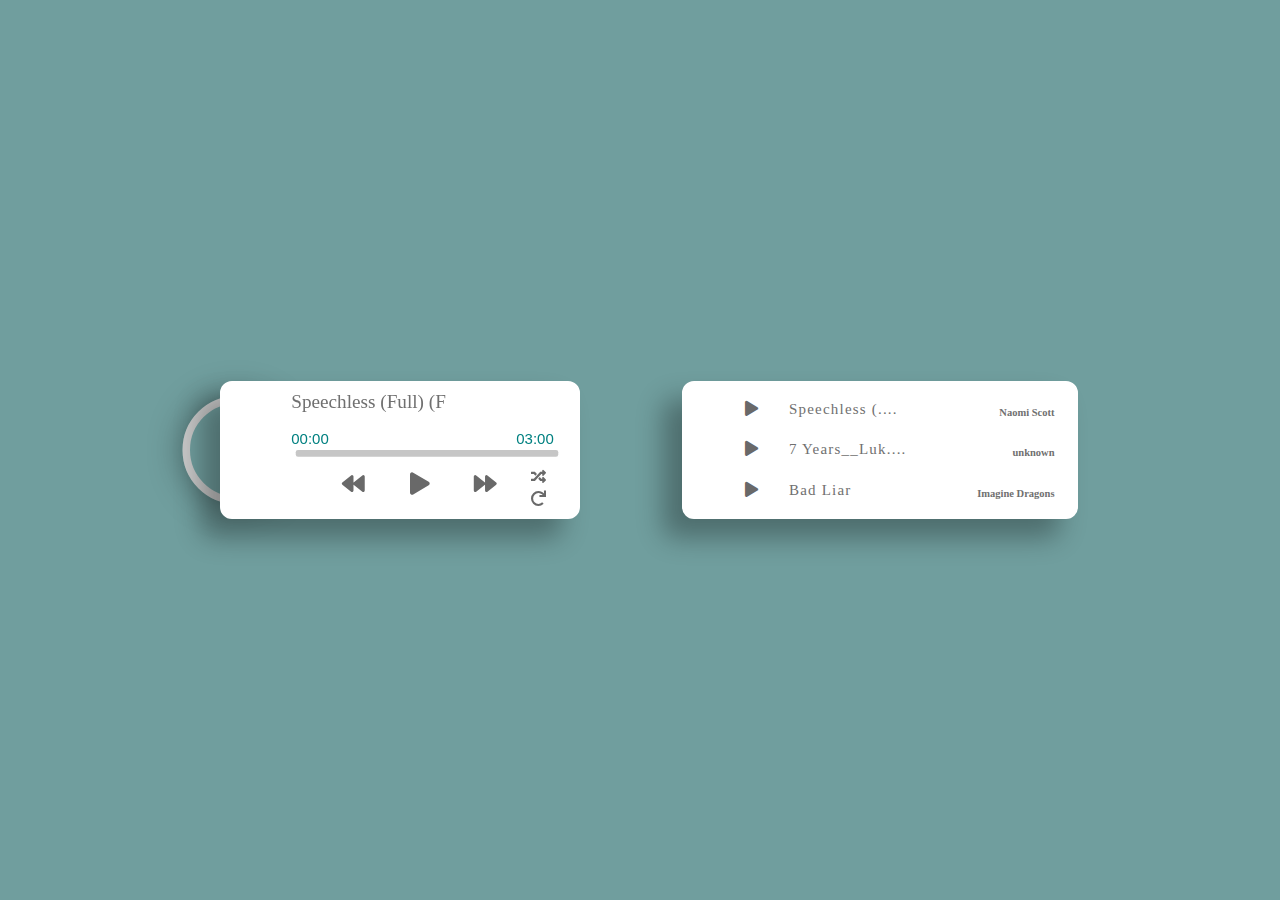
<file: index.html>
<!--
██╗░░░░░██╗███╗░░██╗██╗░░██╗     ░█████╗░██╗░░░██╗███████╗
██║░░░░░██║████╗░██║██║░██╔╝     ██╔══██╗██║░░░██║██╔════╝
██║░░░░░██║██╔██╗██║█████═╝░     ███████║╚██╗░██╔╝█████╗░░
██║░░░░░██║██║╚████║██╔═██╗░     ██╔══██║░╚████╔╝░██╔══╝░░
███████╗██║██║░╚███║██║░╚██╗     ██║░░██║░░╚██╔╝░░███████╗
╚══════╝╚═╝╚═╝░░╚══╝╚═╝░░╚═╝     ╚═╝░░╚═╝░░░╚═╝░░░╚══════╝
-->

<!DOCTYPE html>
<html lang="en">
<head>
    
    <meta charset="UTF-8">
    <title>Lynkave-Playermusic</title>
    <link rel="icon" href="https://avatars2.githubusercontent.com/u/53111060?s=48&amp;v=4">
    <link rel="stylesheet" href="./css/style.css">
    <link rel="stylesheet" href="./css/bootstrap.min.css">
    <link rel="stylesheet" href="https://use.fontawesome.com/releases/v5.3.1/css/all.css">
    <meta name="viewport" content="width=device-width, initial-scale=1">
</head>
<body>
    <div class="container-fluid">
       <div class="chua">
        <div class="row">
            <div class="col-xs-12 col-sm-12 col-md-12 col-lg-6 center-layout">
                    <div class="control-container">
                       <div id="circle-album" >
                            <div class="album-img"></div>
                       </div>
                       <div class="control-panel">
                           <div class="album-track">
                                <div class="album-name"><h1 id="player-track">NaNNaN</h1></div>

                               <div class="track-time">
                                   <div id="current-time">
                                       00:00
                                   </div>
                                   <div class="track-length">
                                       03:00
                                   </div>
                               </div>
                               <div class="clearfix">
                               </div>
                               <div class="seek-leght">
                                   <div id="ins-time">--:--</div>
                                   <div class="seek-bar" style="width: 0%"></div>
                               </div>
                            <div class="control-btn">
                               <div class="button" id="prev">
                                   <i class="fas fa-backward"></i>
                               </div>
                                <div class="button" id="play-pause">
                                    <i class="fas fa-play"></i>
                                </div>
                                <div class="button" id="next">
                                    <i class="fas fa-forward"></i>
                                </div>
                                <div class="small-btn">
                                    <div class="button-sm" id="shuffer">
                                        <i class="fa fa-random" ></i>
                                    </div>
                                    <div class="button-sm" id="loop">
                                        <i class="fa fa-redo"></i>
                                    </div>
                                </div>
                           </div>
                           </div>

                       </div>
                    </div>
            </div>
            <div class="col-xs-12 col-sm-12 col-md-12 col-lg-6 center-layout">
                    <div class="list-container">
                        <ul id="song-list">
                        </ul>
                    </div>
            </div>
        </div>
    </div>
    </div>
    <script src="https://cdnjs.cloudflare.com/ajax/libs/jquery/3.3.1/jquery.min.js"></script>
    <script src="./js/test.js"></script>
</body>
</html>
</file>
<file: css/style.css>
body{
    background: rgba(51, 117, 117, 0.7) !important;
    transform: scale(0.75);
    display: grid;
    place-items: center;
}
.h1, h1{
    font-size: 1.6rem !important;
}
.center-layout {
    height: 50vh;
    width: 50vw;
    display: grid;
    place-items: center;
}

.control-container {
    position: absolute;
    top: 50%;
    transform: translateY(-50%);
}
.control-panel {
    width: 30rem;
    height: 11.5rem;
    border-radius: 1rem;
    background: transparent;
    border: 3px solid #fff;
    box-shadow: -25px 25px 35px rgba(0, 0, 0, 0.31);
    /* Note: currently only Safari supports backdrop-filter */
    backdrop-filter: blur(1.625rem);
/*    --webkit-backdrop-filter: blur(1.625rem);*/
    background-color: rgba(255, 255, 255, 1);
    /* (plus shape's fill blended on top as a separate layer with 100% opacity) */

}

#circle-album {
    position: absolute;
    left: -50px;
    top: 20px;
}
#circle-album.active
{
    z-index: 1;
    -webkit-animation: rotateAlbumArt 3s linear 0s infinite forwards;
            animation: rotateAlbumArt 3s linear 0s infinite forwards;
}

@-webkit-keyframes rotateAlbumArt
{
    0%{ -webkit-transform: rotateZ(0); transform: rotateZ(0); }
    100%{ -webkit-transform: rotateZ(360deg); transform: rotateZ(360deg); }
}

@keyframes rotateAlbumArt
{
    0%{ -webkit-transform: rotateZ(0); transform: rotateZ(0); }
    100%{ -webkit-transform: rotateZ(360deg); transform: rotateZ(360deg); }
}

.album-img {
    width: 9rem;
    height: 9rem;
    border-radius: 50%;
    background: url(https://avatars2.githubusercontent.com/u/53111060?s=480&amp;v=4);
    background-size: cover;
    background-repeat: no-repeat;
    border: 10px solid #c7c7c7;
    box-shadow: 0px 0px 45px rgba(0, 0, 0, 0.39);
    background-position: 50% 50%;

}

.album-name {
    text-align: left;
    margin: 0px 0px 0px 40px;
    padding: 10px;
    font-family: "Baloo Thambi 2";
    font-weight: 600;
    color: #707070;

}
.clearfix::after{
    content: " ";
    display: table;
    clear: both;
}

.seek-leght {
    width: 350px;
    height: 9px;
    border-radius: 3px;
    background-color: rgb(112,112,112,0.4);
    position: absolute;
    right: 26px;
}

#current-time {
    margin: 0px 0px 0px 50px;
    font-size: 20px;
    float: left;

}

.album-track {
    width: 400px;
    float: right;
    margin-right: 2rem;
}

.track-length {
    float: right;
    font-size: 20px;
}

.track-time {
/*    width: 390px;*/
    right: 26px;
    color: #008080;
}

.seek-bar {
/*    width: 10%;*/
    height: 100%;
    border-radius: 4px;
    background-color: #008080;
}

#ins-time{
      visibility: hidden;
      width: 50px;
      background-color: #008080;
      color: #fff;
      text-align: center;
      border-radius: 6px;
      padding: 2px 0;
      position: absolute;
      z-index: 1;
}
.seek-leght:hover #ins-time{
      bottom: 50%;
      right: 105px;
      visibility: visible;
}

.fas{
    color: dimgray !important;
    font-size: 30px;
    padding: 10px 10px;
    margin: 0px 20px;
}
.fas:hover{
    color:teal !important;
    transform: scale(1.1);
    background-color: #00808033;
    border-radius: 50%;
}
.fa{
    color: dimgrey;
    font-size: 20px !important;
    padding: 5px 15px;
}
.fa:hover,.fa.active{
    color:teal;
}
.control-btn {
    margin-top: 20px;
    display: flex;
    position: absolute;
    left: 130px;
}

.list-container {
    width: 33rem;
    height: 11.5rem;
    border-radius: 16px;
    border: 3px solid #fff;
    box-shadow: -25px 25px 35px rgba(0, 0, 0, 0.31);
    background-color: rgba(255, 255, 255, 1);
    display: grid;
    place-items: center;
}

ul {
    margin: 0px 0px 0px 0px;
    height: 150px;
    width: 500px;
    list-style-type: none;
}
ul{
    overflow:hidden;
    overflow-y:scroll;
}

.list-track {
/*    display: inline-block;*/
    font-family: "Baloo Thambi 2";
    font-weight: 600;
    font-size: 20px;
    color: #707070;
    margin-right: 18px;
    padding: 12px 0px 12px 30px;
}
.li-album-name {
/*    width: 100px;*/
    font-family: "Cascadia Code";
    font-weight: normal;
    font-size: 20px;
    letter-spacing: 0.08em;
    text-align: left;
    color: #707070;

}

.list-track .fas{
    padding: 0px;
    margin: 0px 40px 0px 0px;
    font-size: 20px;
}
.leng-track{
    float: right;
    font-family: "Cascadia Code";
    margin-right: 0px;
    margin-top: 10px;
    font-size: 14px;

}
 li:hover, li.active {
    background: rgba(0, 133, 133, 0.22);
    border-left: 2px solid #008080;
}
/* width */
::-webkit-scrollbar {
  width: 7px;
  border-radius: 3.5px;
}

/* Track */
::-webkit-scrollbar-track {
  background: #dcdcdc46;
}

/* Handle */
::-webkit-scrollbar-thumb {
  height: 70px;
  background: #00808033;
  border-radius: 5px ;
}

/* Handle on hover */
::-webkit-scrollbar-thumb:hover {
  background: #008080;
}

.container-fluid {
    width: 100vw;
    height: 100vh;
    display: grid;
    place-items: center;
}


.button-sm {
    font-size: 10px;
    color: dimgray;
    
}

.small-btn {
    display: inline-block;
}

.container-fluid {
    
}

.row {
    
}

.chua {
    width: 100%;
}
</file>
